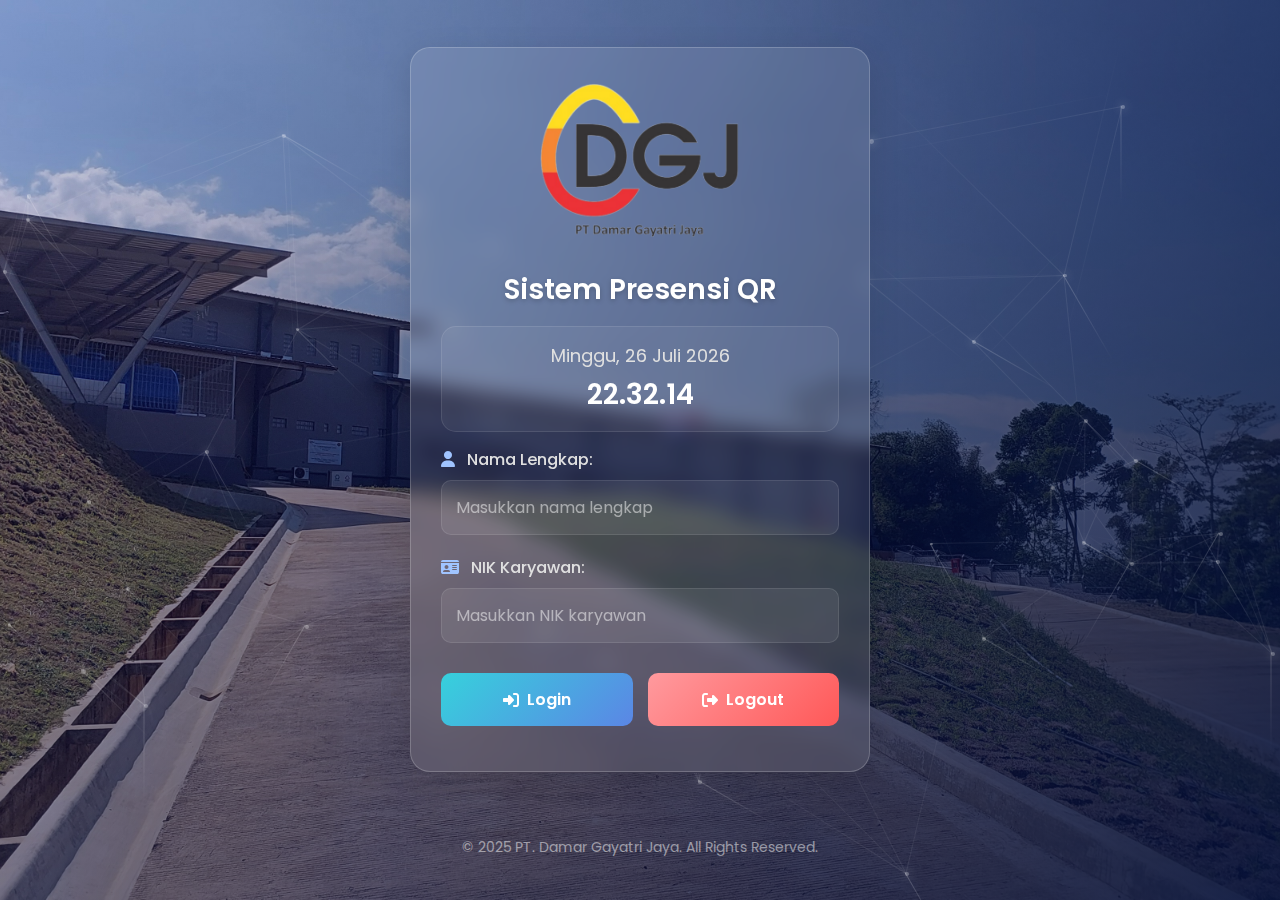
<file: public/index.html>
<!DOCTYPE html>
<html lang="id">
<head>
    <meta charset="UTF-8">
    <meta name="viewport" content="width=device-width, initial-scale=1.0">
    <title>Sistem Presensi QR PT</title>
    <link rel="stylesheet" href="css/style.css">
    <link rel="preconnect" href="https://fonts.googleapis.com">
    <link rel="preconnect" href="https://fonts.gstatic.com" crossorigin>
    <link href="https://fonts.googleapis.com/css2?family=Poppins:wght@300;400;500;600;700&display=swap" rel="stylesheet">
    <link rel="stylesheet" href="https://cdnjs.cloudflare.com/ajax/libs/font-awesome/6.4.0/css/all.min.css">
</head>
<body>
    <!-- Network particles -->
    <div class="particles">
        <div class="particle-network"></div>
        <div class="particle-node" style="top: 10%; left: 20%;"></div>
        <div class="particle-node" style="top: 15%; left: 50%;"></div>
        <div class="particle-node" style="top: 25%; left: 80%;"></div>
        <div class="particle-node" style="top: 35%; left: 30%;"></div>
        <div class="particle-node" style="top: 45%; left: 70%;"></div>
        <div class="particle-node" style="top: 55%; left: 40%;"></div>
        <div class="particle-node" style="top: 65%; left: 60%;"></div>
        <div class="particle-node" style="top: 75%; left: 25%;"></div>
        <div class="particle-node" style="top: 85%; left: 75%;"></div>
        <div class="particle-node" style="top: 90%; left: 15%;"></div>
    </div>

    <div class="container">
        <div class="glass-card">
            <div class="logo-container">
                <img src="img/logo.png" alt="Logo Perusahaan" class="company-logo">
            </div>
            
            <h1>Sistem Presensi QR</h1>
            
            <div class="time-display" id="currentTime">
                <div class="date-display" id="currentDate"></div>
                <div class="clock-display" id="clockTime"></div>
            </div>
            
            <div class="form-container">
                <div class="form-group">
                    <label for="name"><i class="fas fa-user"></i> Nama Lengkap:</label>
                    <input type="text" id="name" placeholder="Masukkan nama lengkap">
                </div>
                
                <div class="form-group">
                    <label for="nik"><i class="fas fa-id-card"></i> NIK Karyawan:</label>
                    <input type="text" id="nik" placeholder="Masukkan NIK karyawan">
                </div>
                
                <div class="button-container">
                    <button id="loginBtn" class="btn-login">
                        <i class="fas fa-sign-in-alt"></i> Login
                    </button>
                    <button id="logoutBtn" class="btn-logout">
                        <i class="fas fa-sign-out-alt"></i> Logout
                    </button>
                </div>
            </div>
            
            <div class="status" id="statusMessage"></div>
        </div>
    </div>
    
    <footer>
        <p>&copy; 2025 PT. Damar Gayatri Jaya. All Rights Reserved.</p>
    </footer>

    <script src="js/main.js"></script>
</body>
</html>
</file>
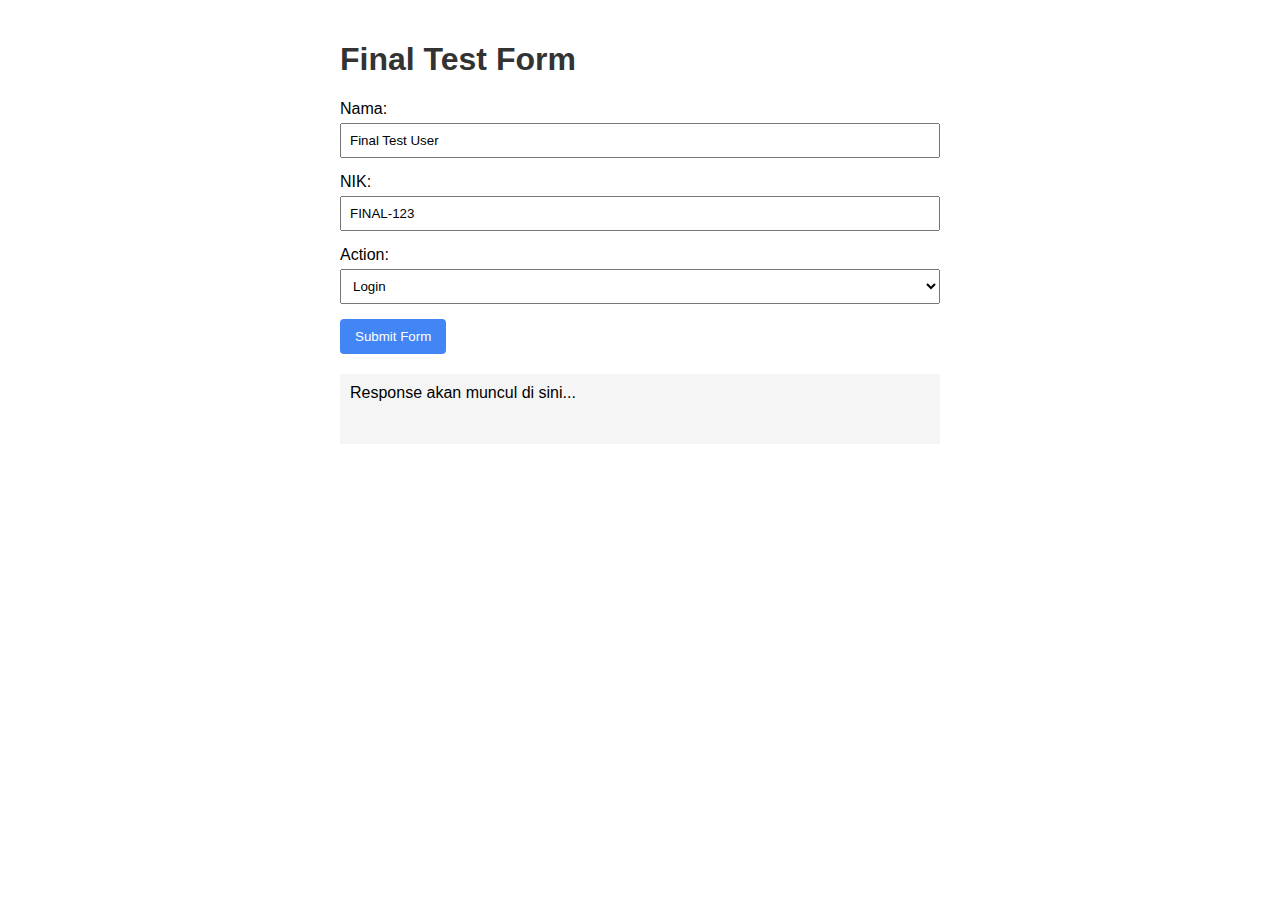
<file: tes.html>
<!DOCTYPE html>
<html>
<head>
  <title>Final Test Form</title>
  <style>
    body { font-family: Arial; padding: 20px; max-width: 600px; margin: 0 auto; }
    h1 { color: #333; }
    .form-group { margin-bottom: 15px; }
    label { display: block; margin-bottom: 5px; }
    input, select { width: 100%; padding: 8px; box-sizing: border-box; }
    button { padding: 10px 15px; background: #4285f4; color: white; border: none; 
             cursor: pointer; border-radius: 4px; }
    .response { margin-top: 20px; padding: 10px; background: #f5f5f5; min-height: 50px; }
  </style>
</head>
<body>
  <h1>Final Test Form</h1>
  
  <form id="testForm">
    <div class="form-group">
      <label for="name">Nama:</label>
      <input type="text" id="name" name="name" value="Final Test User">
    </div>
    
    <div class="form-group">
      <label for="nik">NIK:</label>
      <input type="text" id="nik" name="nik" value="FINAL-123">
    </div>
    
    <div class="form-group">
      <label for="action">Action:</label>
      <select id="action" name="action">
        <option value="login">Login</option>
        <option value="logout">Logout</option>
      </select>
    </div>
    
    <button type="submit">Submit Form</button>
  </form>
  
  <div class="response" id="response">
    Response akan muncul di sini...
  </div>
  
  <script>
    // Ganti URL ini dengan URL deployment (tanpa /dev)
    const scriptURL = 'URL_DEPLOYMENT_BARU_TANPA_DEV';
    
    document.getElementById('testForm').addEventListener('submit', function(e) {
      e.preventDefault();
      
      const responseDiv = document.getElementById('response');
      responseDiv.textContent = 'Mengirim data...';
      
      // Persiapkan data
      const formData = new FormData(this);
      const action = formData.get('action');
      
      // Tambahkan loginTime atau logoutTime
      if (action === 'login') {
        formData.append('loginTime', new Date().toLocaleString('id-ID'));
      } else {
        formData.append('logoutTime', new Date().toLocaleString('id-ID'));
      }
      
      // Buat iframe tersembunyi
      const iframeName = 'responseFrame';
      let iframe = document.getElementById(iframeName);
      if (!iframe) {
        iframe = document.createElement('iframe');
        iframe.id = iframeName;
        iframe.name = iframeName;
        iframe.style.display = 'none';
        document.body.appendChild(iframe);
      }
      
      // Buat form untuk POST method
      const postForm = document.createElement('form');
      postForm.method = 'POST';
      postForm.action = scriptURL;
      postForm.target = iframeName;
      postForm.style.display = 'none';
      
      // Kopi semua field dari form original
      for (const pair of formData.entries()) {
        const input = document.createElement('input');
        input.type = 'hidden';
        input.name = pair[0];
        input.value = pair[1];
        postForm.appendChild(input);
      }
      
      // Tambahkan dan submit
      document.body.appendChild(postForm);
      postForm.submit();
      
      // Asumsi sukses setelah timeout
      setTimeout(function() {
        responseDiv.textContent = 'Data berhasil dikirim! Periksa Google Spreadsheet.';
        document.body.removeChild(postForm);
      }, 2000);
    });
  </script>
</body>
</html>
</file>
<file: public/css/style.css>
/* Resetar CSS */
* {
    margin: 0;
    padding: 0;
    box-sizing: border-box;
}

body {
    font-family: 'Poppins', sans-serif;
    min-height: 100vh;
    background: linear-gradient(135deg, rgba(33, 1, 92, 0.171), rgba(3, 16, 59, 0.9)), url('../img/background.jpg') no-repeat center center fixed;
    background-size: cover;
    color: #fff;
    display: flex;
    flex-direction: column;
    justify-content: center;
    align-items: center;
    position: relative;
    overflow-x: hidden;
}

/* Network Particles */
.particles {
    position: absolute;
    top: 0;
    left: 0;
    width: 100%;
    height: 100%;
    z-index: -1;
    overflow: hidden;
}

.particle-network {
    position: absolute;
    top: 0;
    left: 0;
    width: 100%;
    height: 100%;
    background-image: none;
}

.particle-node {
    position: absolute;
    width: 4px;
    height: 4px;
    background: rgba(255, 255, 255, 0.3);
    border-radius: 50%;
    box-shadow: 0 0 10px rgba(255, 255, 255, 0.5);
}

.neuron-connection {
    position: absolute;
    height: 1px;
    background: linear-gradient(90deg, rgba(255, 255, 255, 0.2), transparent);
    transform-origin: left center;
    z-index: -1;
}

@keyframes moveGrid {
    0% {
        transform: translate(-20px, -20px);
    }
    100% {
        transform: translate(20px, 20px);
    }
}

.container {
    width: 100%;
    max-width: 500px;
    padding: 20px;
    z-index: 1;
}

/* Glass Card Effect */
.glass-card {
    background: rgba(255, 255, 255, 0.1);
    border-radius: 20px;
    backdrop-filter: blur(10px);
    -webkit-backdrop-filter: blur(10px);
    border: 1px solid rgba(255, 255, 255, 0.2);
    box-shadow: 0 8px 32px rgba(0, 0, 0, 0.1);
    padding: 30px;
    margin-bottom: 20px;
    transition: all 0.3s ease;
}

.glass-card:hover {
    transform: translateY(-5px);
    box-shadow: 0 15px 35px rgba(0, 0, 0, 0.2);
}

/* Logo */
.logo-container {
    text-align: center;
    margin-bottom: 10px;
}

.company-logo {
    max-width: 200px;
    height: auto;
    border-radius: 10px;
    margin: 5px 0 15px;
    transition: transform 0.3s ease;
}

.company-logo:hover {
    transform: scale(1.05);
}

h1 {
    color: #fff;
    text-align: center;
    margin-bottom: 15px;
    font-weight: 600;
    font-size: 28px;
    text-shadow: 0 2px 5px rgba(0, 0, 0, 0.2);
}

/* Time Display */
.time-display {
    text-align: center;
    margin: 15px 0;
    padding: 15px;
    background: rgba(255, 255, 255, 0.05);
    border-radius: 15px;
    border: 1px solid rgba(255, 255, 255, 0.1);
}

.date-display {
    font-size: 18px;
    margin-bottom: 5px;
    color: #e0e0e0;
}

.clock-display {
    font-size: 28px;
    font-weight: 600;
    color: #fff;
}

/* Form Container */
.form-container {
    margin: 15px 0;
}

.form-group {
    margin-bottom: 20px;
}

label {
    display: block;
    margin-bottom: 8px;
    font-weight: 500;
    color: #e0e0e0;
    font-size: 16px;
}

label i {
    margin-right: 8px;
    color: #a0c4ff;
}

input[type="text"] {
    width: 100%;
    padding: 14px;
    border: none;
    background: rgba(255, 255, 255, 0.07);
    border: 1px solid rgba(255, 255, 255, 0.1);
    border-radius: 10px;
    font-size: 16px;
    color: #fff;
    transition: all 0.3s ease;
    font-family: 'Poppins', sans-serif;
}

input[type="text"]::placeholder {
    color: rgba(255, 255, 255, 0.5);
}

input[type="text"]:focus {
    outline: none;
    background: rgba(255, 255, 255, 0.15);
    border: 1px solid rgba(255, 255, 255, 0.3);
    box-shadow: 0 0 15px rgba(160, 196, 255, 0.1);
}

/* Button Container */
.button-container {
    display: flex;
    gap: 15px;
    margin-top: 30px;
}

button {
    flex: 1;
    padding: 14px;
    border: none;
    border-radius: 10px;
    cursor: pointer;
    font-size: 16px;
    font-weight: 600;
    transition: all 0.3s ease;
    font-family: 'Poppins', sans-serif;
    display: flex;
    justify-content: center;
    align-items: center;
    position: relative;
    overflow: hidden;
}

button i {
    margin-right: 8px;
}

.btn-login {
    background: linear-gradient(135deg, #36d1dc 0%, #5b86e5 100%);
    color: white;
}

.btn-logout {
    background: linear-gradient(135deg, #ff9a9e 0%, #ff5858 100%);
    color: white;
}

.btn-login:hover {
    background: linear-gradient(135deg, #5b86e5 0%, #36d1dc 100%);
    transform: translateY(-3px);
    box-shadow: 0 7px 15px rgba(54, 209, 220, 0.3);
}

.btn-logout:hover {
    background: linear-gradient(135deg, #ff5858 0%, #ff9a9e 100%);
    transform: translateY(-3px);
    box-shadow: 0 7px 15px rgba(255, 88, 88, 0.3);
}

.disabled {
    opacity: 0.5;
    cursor: not-allowed;
    transform: none !important;
    box-shadow: none !important;
}

/* Status Message */
.status {
    margin-top: 25px;
    padding: 15px;
    border-radius: 10px;
    text-align: center;
    font-weight: 500;
    display: none;
    animation: fadeIn 0.5s ease;
}

@keyframes fadeIn {
    from { opacity: 0; transform: translateY(10px); }
    to { opacity: 1; transform: translateY(0); }
}

.success {
    background: rgba(39, 174, 96, 0.2);
    color: #2ecc71;
    border: 1px solid rgba(46, 204, 113, 0.3);
}

.error {
    background: rgba(231, 76, 60, 0.2);
    color: #ff6b6b;
    border: 1px solid rgba(255, 107, 107, 0.3);
}

/* Footer */
footer {
    text-align: center;
    margin-top: 10px;
    padding: 15px;
    color: rgba(255, 255, 255, 0.5);
    font-size: 14px;
}

/* Ripple Effect */
.ripple {
    position: absolute;
    background: rgba(255, 255, 255, 0.3);
    border-radius: 50%;
    transform: scale(0);
    animation: ripple 0.6s linear;
    pointer-events: none;
}

@keyframes ripple {
    to {
        transform: scale(4);
        opacity: 0;
    }
}

/* Input Focus Effect */
.input-focused {
    transform: translateY(-2px);
}

/* Animation for shake effect */
@keyframes shake {
    0%, 100% { transform: translateX(0); }
    10%, 30%, 50%, 70%, 90% { transform: translateX(-5px); }
    20%, 40%, 60%, 80% { transform: translateX(5px); }
}

/* Network lines effect */
.particle-node::before {
    content: "";
    position: absolute;
    width: 100px;
    height: 1px;
    background: linear-gradient(90deg, rgba(255,255,255,0.2), transparent);
    transform: rotate(var(--rotate, 45deg));
    transform-origin: left;
}

.particle-node:nth-child(odd)::before {
    --rotate: 30deg;
}

.particle-node:nth-child(3n)::before {
    --rotate: 60deg;
}

.particle-node:nth-child(5n)::before {
    --rotate: 90deg;
}

.particle-node:nth-child(7n)::before {
    --rotate: 120deg;
}

/* Responsive */
@media (max-width: 500px) {
    .container {
        padding: 15px;
    }
    
    .glass-card {
        padding: 20px;
    }
    
    h1 {
        font-size: 24px;
    }
    
    .clock-display {
        font-size: 24px;
    }
    
    .button-container {
        flex-direction: column;
    }
}
</file>
